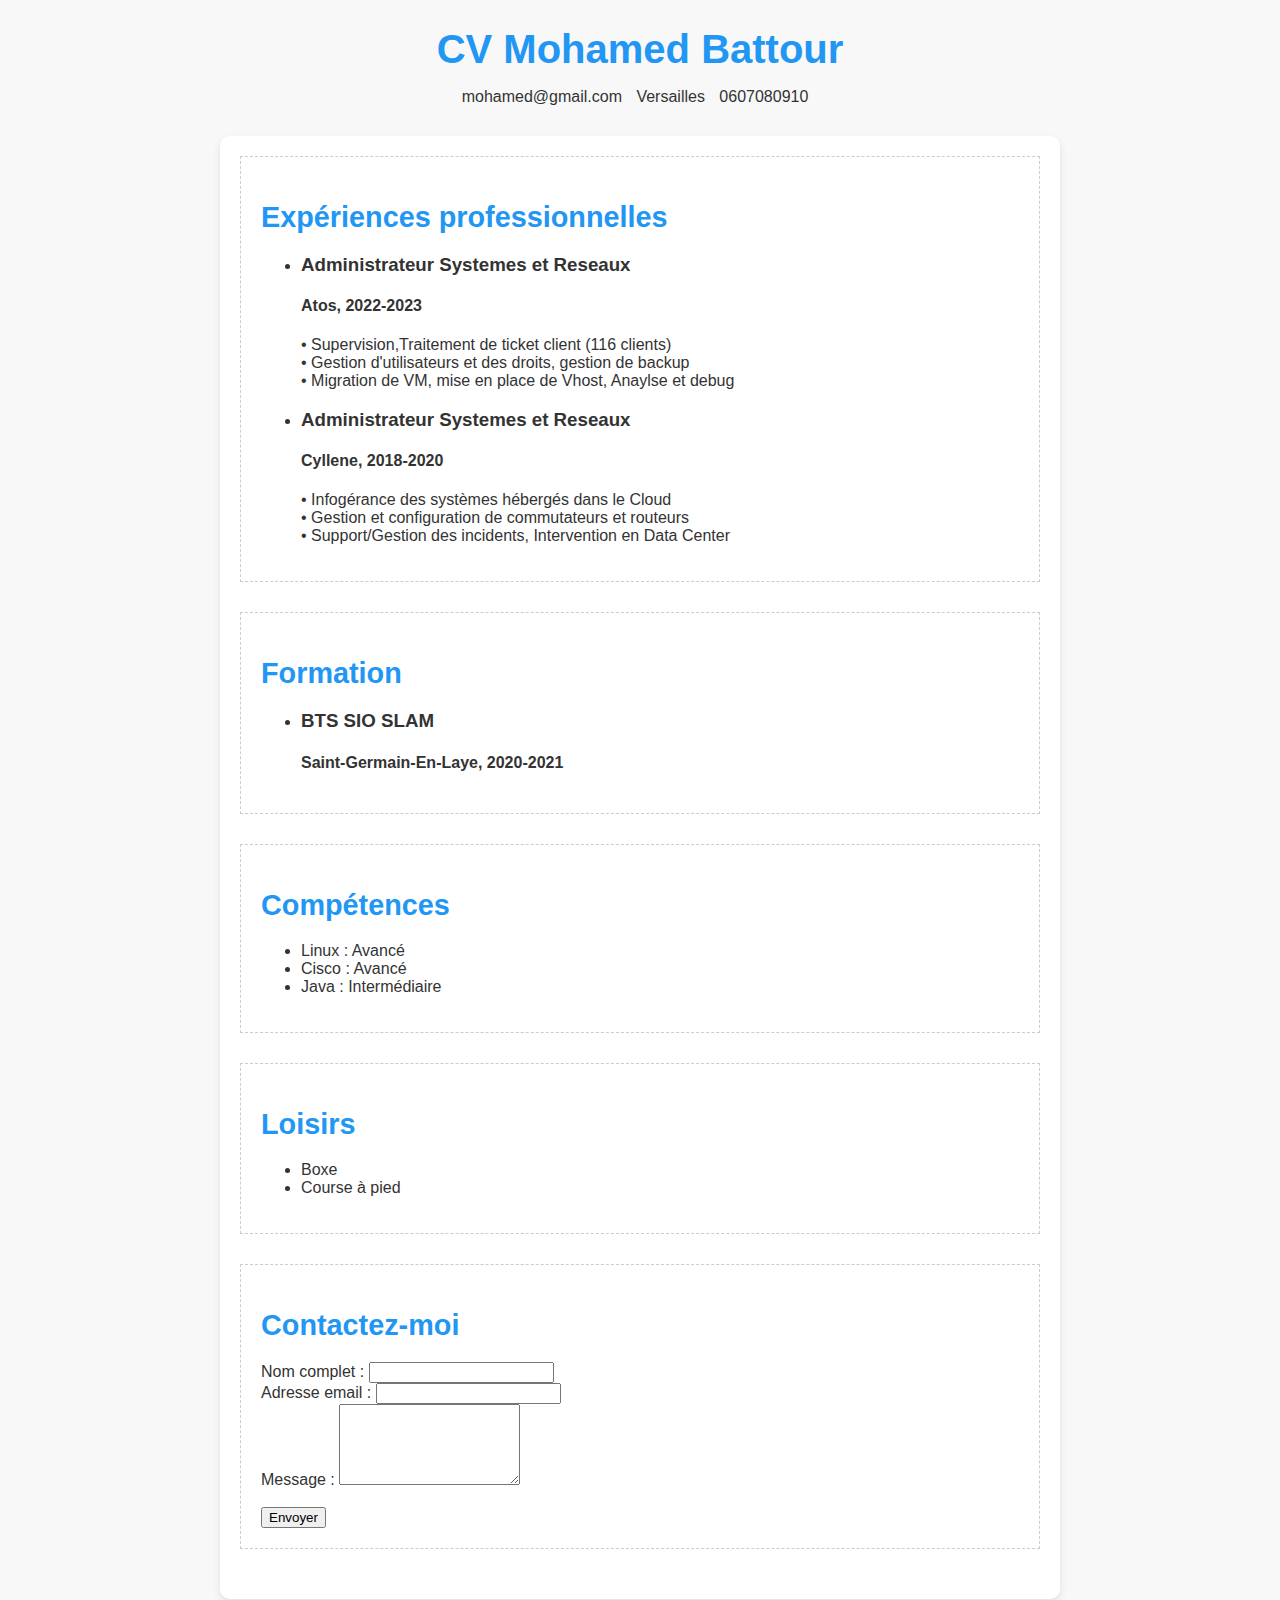
<file: cv.html>
<!DOCTYPE html>
<html lang="fr">
<head>
  <meta charset="UTF-8"> 
  <meta name="viewport" content="width=device-width, initial-scale=1.0">
  <title>CV Mohamed</title>
  <link rel="stylesheet" href="site.css">
</head>
<body>

  <header>
    <h1>CV Mohamed Battour</h1>
    <p class="contact">
      <span class="email">mohamed@gmail.com</span>
      <span class="adresse">Versailles</span>
      <span class="phone">0607080910</span>
    </p>
  </header>

  <main>


    <section class="experience">
      <h2>Expériences professionnelles</h2>
      <ul>
        <li>
          <h3>Administrateur Systemes et Reseaux</h3>
          <h4>Atos, 2022-2023</h4>
          <p>• Supervision,Traitement de ticket client (116 clients)<br>
            • Gestion d'utilisateurs et des droits, gestion de backup<br>
            • Migration de VM, mise en place de Vhost, Anaylse et debug</p>
        </li>
        <li>
          <h3>Administrateur Systemes et Reseaux</h3>
          <h4>Cyllene, 2018-2020</h4>
          <p>• Infogérance des systèmes hébergés dans le Cloud<br>
            • Gestion et configuration de commutateurs et routeurs<br>
            • Support/Gestion des incidents, Intervention en Data Center</p>
        </li>
      </ul>
    </section>

    <section class="formation">
      <h2>Formation</h2>
      <ul>
        <li>
          <h3>BTS SIO SLAM</h3>
          <h4>Saint-Germain-En-Laye, 2020-2021</h4>

        </li>
      </ul>
    </section>

    <section class="competences">
      <h2>Compétences</h2>
      <ul>
        <li>Linux : Avancé </li>
        <li>Cisco : Avancé</li>
        <li>Java : Intermédiaire</li>
      </ul>
    </section>

    <section class="loisirs">
      <h2>Loisirs</h2>
      <ul>
        <li>Boxe</li>
        <li>Course à pied</li>
      </ul>
    </section>

   <section class="contact">
  <h2>Contactez-moi</h2>
  <form action="mailto:votre@email.com" method="post">
    <div class="form">
      <label for="nom">Nom complet :</label>
      <input type="text" id="nom" name="nom" class="form-control" required>
    </div>
    <div class="form">
      <label for="email">Adresse email :</label>
      <input type="email" id="email" name="email" class="form-control" required>
    </div>
    <div class="form">
      <label for="message">Message :</label>
      <textarea id="message" name="message" class="form-control" rows="5" required></textarea>
    </div><br>
    <button type="submit" class="btn btn-primary">Envoyer</button>
  </form>
</section>
  </main>

</body>
</html>
</file>
<file: site.css>
body {
    font-family: Arial, sans-serif;
    margin: 20px;
    padding: 0;
    background-color: #f8f8f8; 
    color: #333; 
}

header {
    text-align: center;
    margin-bottom: 30px;
}

h1 {
    font-size: 2.5em;
    margin-bottom: 10px;
    color: #2196F3; 
}

.contact-info {
    display: inline-block;
    margin-bottom: 0;
}

.contact span {
    margin-right: 10px;
}

main {
    max-width: 800px;
    margin: 0 auto;
    padding: 20px;
    background-color: #fff; 
    border-radius: 10px; 
    box-shadow: 0 4px 8px rgba(0,0,0,0.1); 
}

section {
    border: 1px dashed #ccc; 
    padding: 20px; 
    margin-bottom: 30px; 
}

h2 {
    font-size: 1.8em;
    margin-bottom: 20px;
    color: #2196F3;
</file>
